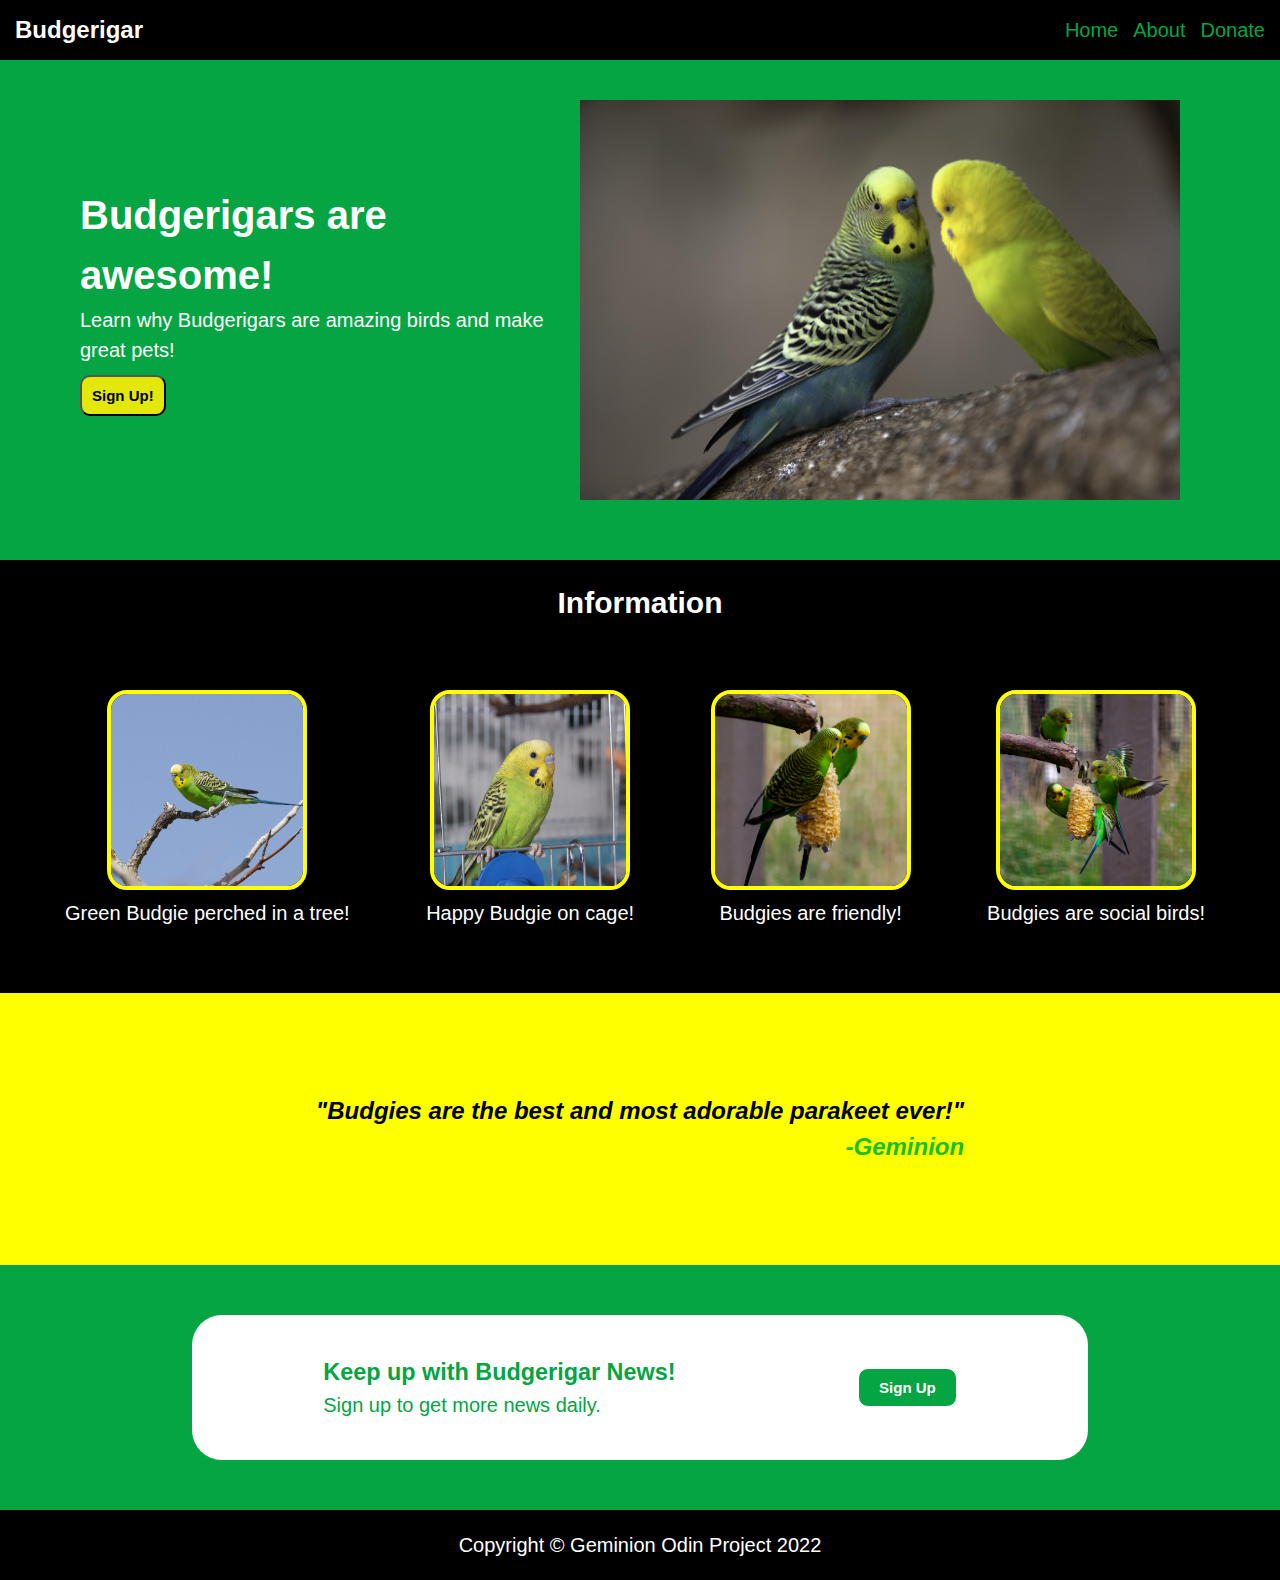
<file: landing/index.html>
<!DOCTYPE html>
<html lang="en">
<head>
    <meta charset="UTF-8">
    <meta http-equiv="X-UA-Compatible" content="IE=edge">
    <meta name="viewport" content="width=device-width, initial-scale=1.0">
    <title>Budgerigar Home</title>
    <link rel="stylesheet" href="style.css">
</head>
<body>
    <div class="container">
        <nav>
            <div class="navbar">
                <div class="logo">Budgerigar</div>
                <div class="links"><ul>
                    <li><a href="#">Home</a></li>
                    <li><a href="#">About</a></li>
                    <li><a href="#">Donate</a></li>
                </ul></div>
            </div>
        </nav>
        <header>
            <div class="intro">
                <h1>Budgerigars are awesome!</h1>
                <p>Learn why Budgerigars are amazing birds and make great pets!</p>
                <button type="button">Sign Up!</button>
            </div>
            <img src="images/birds-g547eab728_1920.jpg" alt="Green Budgie">

        </header>

        <div class="info">
            <h2>Information</h1>

                <div class="info-box">
                    <div>
                        <img src="images/budgie-g4f238edbf_1920.jpg" alt="Budgie in tree">
                        <p>Green Budgie perched in a tree!</p>
                    </div>
                    <div>
                        <img src="images/parrot-g214b2febf_1920.jpg" alt="Budgie sitting in cage">
                        <p>Happy Budgie on cage!</p>
                    </div>
                    <div>
                        <img src="images/wild-budgerigar-g00ce24e0a_1920.jpg" alt="Two green bugdies">
                        <p>Budgies are friendly!</p>
                    </div>
                    <div>
                        <img src="images/wild-budgerigar-gdc9025c74_1920.jpg" alt="Four green bugdies">
                        <p>Budgies are social birds!</p>
                    </div>
                </div>
        </div>

        <div class="quote">
            <blockquote>
                "Budgies are the best and most adorable parakeet ever!"
                <figcaption>-Geminion</figcaption></blockquote>
            
        </div>

        <div class="signup">

            <div class="news">
            <h3>Keep up with Budgerigar News!</h3>
            <p>Sign up to get more news daily.</p>
        </div>
            
        

        <div><button type="button">Sign Up</button></div>
        </div>


        <footer>
            <p>Copyright &copy; Geminion Odin Project 2022</p>
        </footer>        

    </div>
    
</body>
</html>
</file>
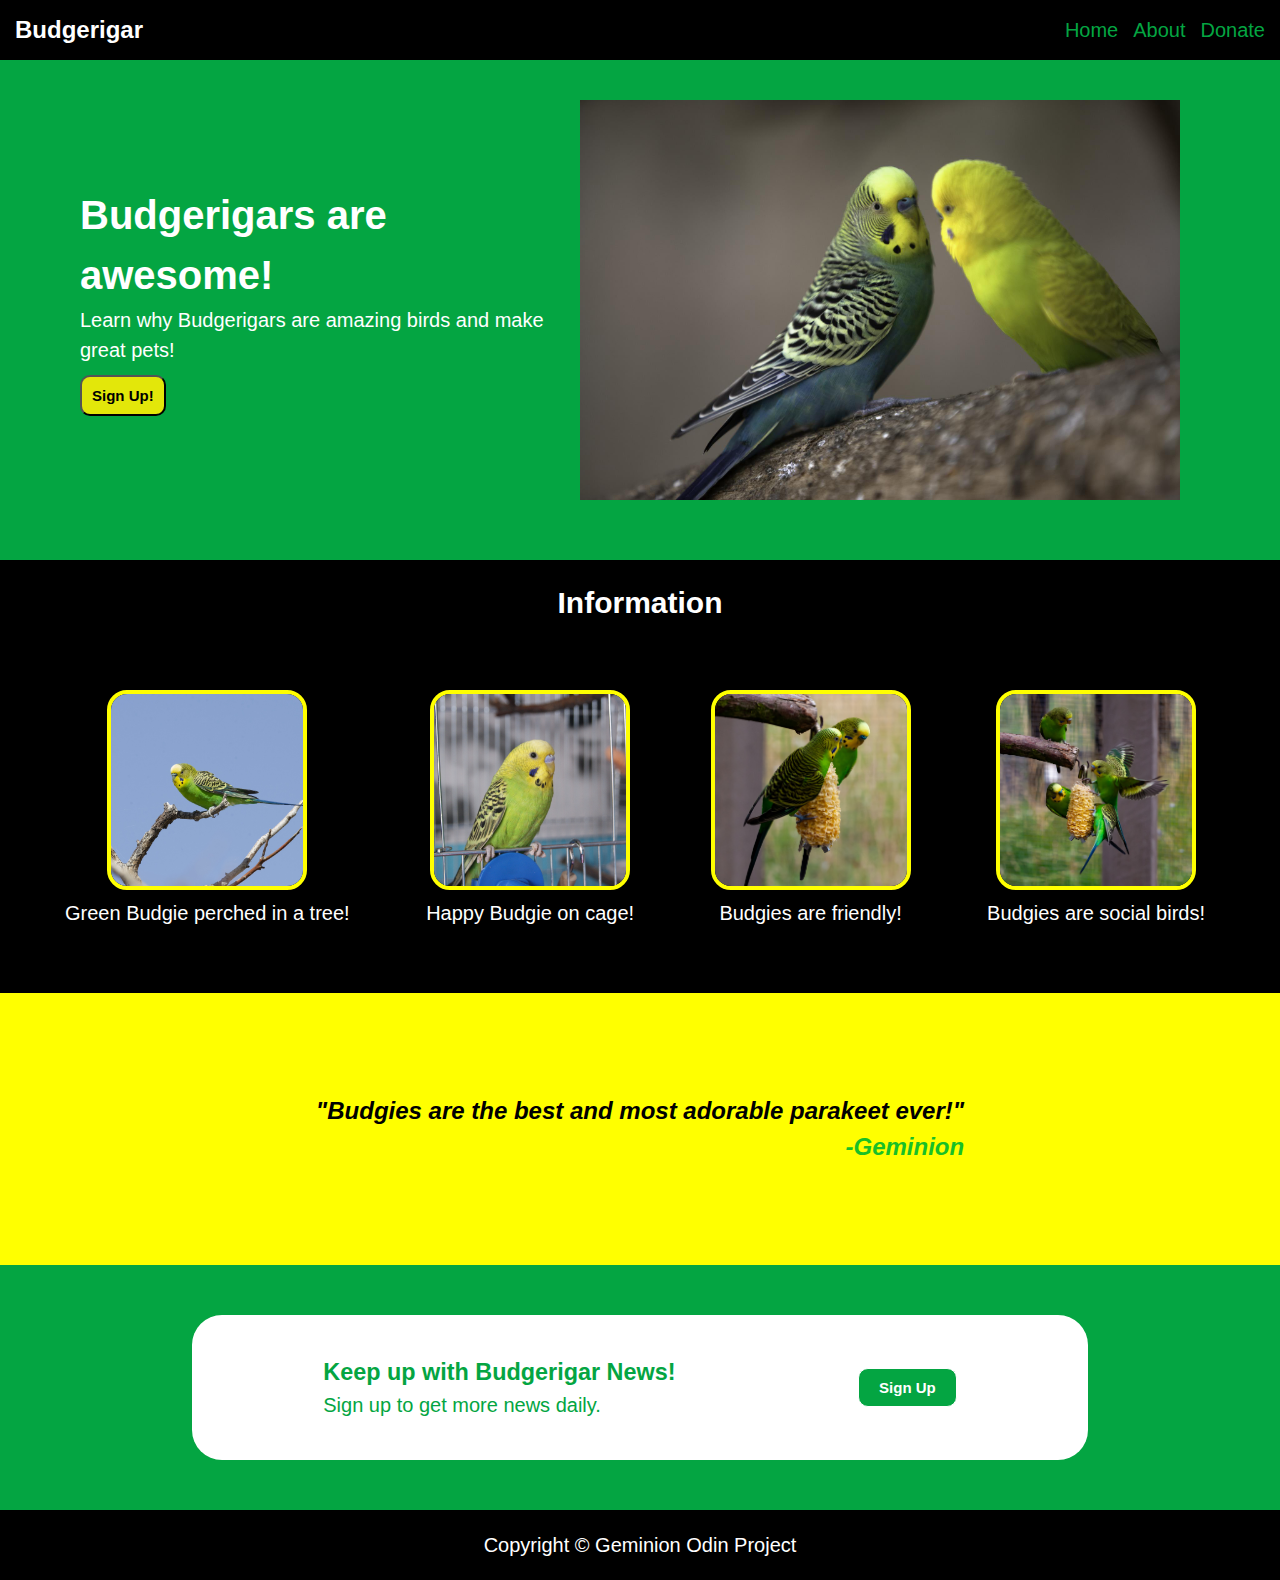
<file: landing/landing.html>
<!DOCTYPE html>
<html lang="en">
<head>
    <meta charset="UTF-8">
    <meta http-equiv="X-UA-Compatible" content="IE=edge">
    <meta name="viewport" content="width=device-width, initial-scale=1.0">
    <title>Budgerigar Home</title>
    <link rel="stylesheet" href="style.css">
</head>
<body>
    <div class="container">
        <nav>
            <div class="navbar">
                <div class="logo">Budgerigar</div>
                <div class="links"><ul>
                    <li><a href="#">Home</a></li>
                    <li><a href="#">About</a></li>
                    <li><a href="#">Donate</a></li>
                </ul></div>
            </div>
        </nav>
        <header>
            <div class="intro">
                <h1>Budgerigars are awesome!</h1>
                <p>Learn why Budgerigars are amazing birds and make great pets!</p>
                <button type="button">Sign Up!</button>
            </div>
            <img src="images/birds-g547eab728_1920.jpg" alt="Green Budgie">

        </header>

        <div class="info">
            <h2>Information</h1>

                <div class="info-box">
                    <div>
                        <img src="images/budgie-g4f238edbf_1920.jpg" alt="Budgie in tree">
                        <p>Green Budgie perched in a tree!</p>
                    </div>
                    <div>
                        <img src="images/parrot-g214b2febf_1920.jpg" alt="Budgie sitting in cage">
                        <p>Happy Budgie on cage!</p>
                    </div>
                    <div>
                        <img src="images/wild-budgerigar-g00ce24e0a_1920.jpg" alt="Two green bugdies">
                        <p>Budgies are friendly!</p>
                    </div>
                    <div>
                        <img src="images/wild-budgerigar-gdc9025c74_1920.jpg" alt="Four green bugdies">
                        <p>Budgies are social birds!</p>
                    </div>
                </div>
        </div>

        <div class="quote">
            <blockquote>
                "Budgies are the best and most adorable parakeet ever!"
                        <figcaption>-Geminion</figcaption>

            </blockquote>
        </div>

        <div class="signup">

            <div class="news">
            <h3>Keep up with Budgerigar News!</h3>
            <p>Sign up to get more news daily.</p>
        </div>
            
        

        <div><button type="button">Sign Up</button></div>
        </div>


        <footer>
            <p>Copyright &copy; Geminion Odin Project</p>
        </footer>        

    </div>
    
</body>
</html>
</file>
<file: landing/style.css>
*{
    box-sizing: border-box;
    margin: 0;
    padding: 0;
}

body {
    background-color: rgb(4, 165, 66);
    color: white;
    font-family: Arial, Helvetica, sans-serif;
    font-size: 20px;
    line-height: 1.5;
}

ul {
    list-style-type: none;
}

.container {
    /* max-width: 1100px; */
    display: flex;
    flex-direction: column;
    justify-content: space-between;
    /* align-items: center; */
}

nav {
    background: black;
    height: 60px;
}

.navbar {
    display: flex;
    justify-content: space-between;
    align-items: center;
    height: 100%;

}

.navbar .logo {
    font-size: x-large;
    font-weight: bold;
    margin: 15px;
}

.navbar a {
    text-decoration: none;
    color: rgb(4, 165, 66)
}

.navbar a:hover {
    color: rgb(55, 226, 21);
}

.navbar ul {
    display: flex;
    gap: 15px;
    margin: 15px;
}

header img {
    width: 600px;
    margin-right: 60px;
}

header {
    display: flex;
    justify-content: space-between;
    align-items: center;
    margin: 40px
}

header .intro {
    margin-left: 40px
}

.intro button {
    font-size: 15px;
    font-weight: bold;
    border-radius: 10px;
    background-color: rgb(227, 231, 10);
    padding: 10px;
    margin-top: 10px;

}

.info {
    text-align: center;
    background-color: rgb(0, 0, 0);
    margin-top: 20px;
    padding-top: 20px;
}

.info-box img{
    width: 200px;
    height: 200px;
    object-fit: cover;
    border: 4px solid yellow;
    border-radius: 20px;
}

.info-box {
    display: flex;
    justify-content: space-between;
    align-items: center;
    margin: 15px;
    margin-right: 25px;
    padding: 50px;
}

.quote {
    background-color: yellow;
    color: black;
    display: flex;
    justify-content: center;
    align-items: center;
    /* margin: 100px; */
    padding: 100px;
    font-size: x-large;
    font-weight: bold;
    font-style: italic;
}

figcaption {
    display: flex;
    justify-content: flex-end;
    color: rgb(24, 192, 38);
}

.signup {
    background-color: white;
    color: rgb(4, 165, 66);
    display: flex;
    justify-content: space-around;
    align-items: center;
    /* margin: 60px 300px 60px 300px; */
    width: 70%;
    padding: 40px;
    border-radius: 30px;
    margin: auto;
    margin-top: 50px;
    margin-bottom: 50px;
}


.signup button {
    background-color: rgb(4, 165, 66);
    color: white;
    padding: 10px 20px 10px 20px;
    font-size: 15px;
    font-weight: bold;
    border: 1px solid white;
    border-radius: 10px;
}

.signup button:hover {
    background-color: rgb(51, 196, 106);
}

footer {
    background-color: black;
    padding: 20px;
    text-align: center;
}
</file>
